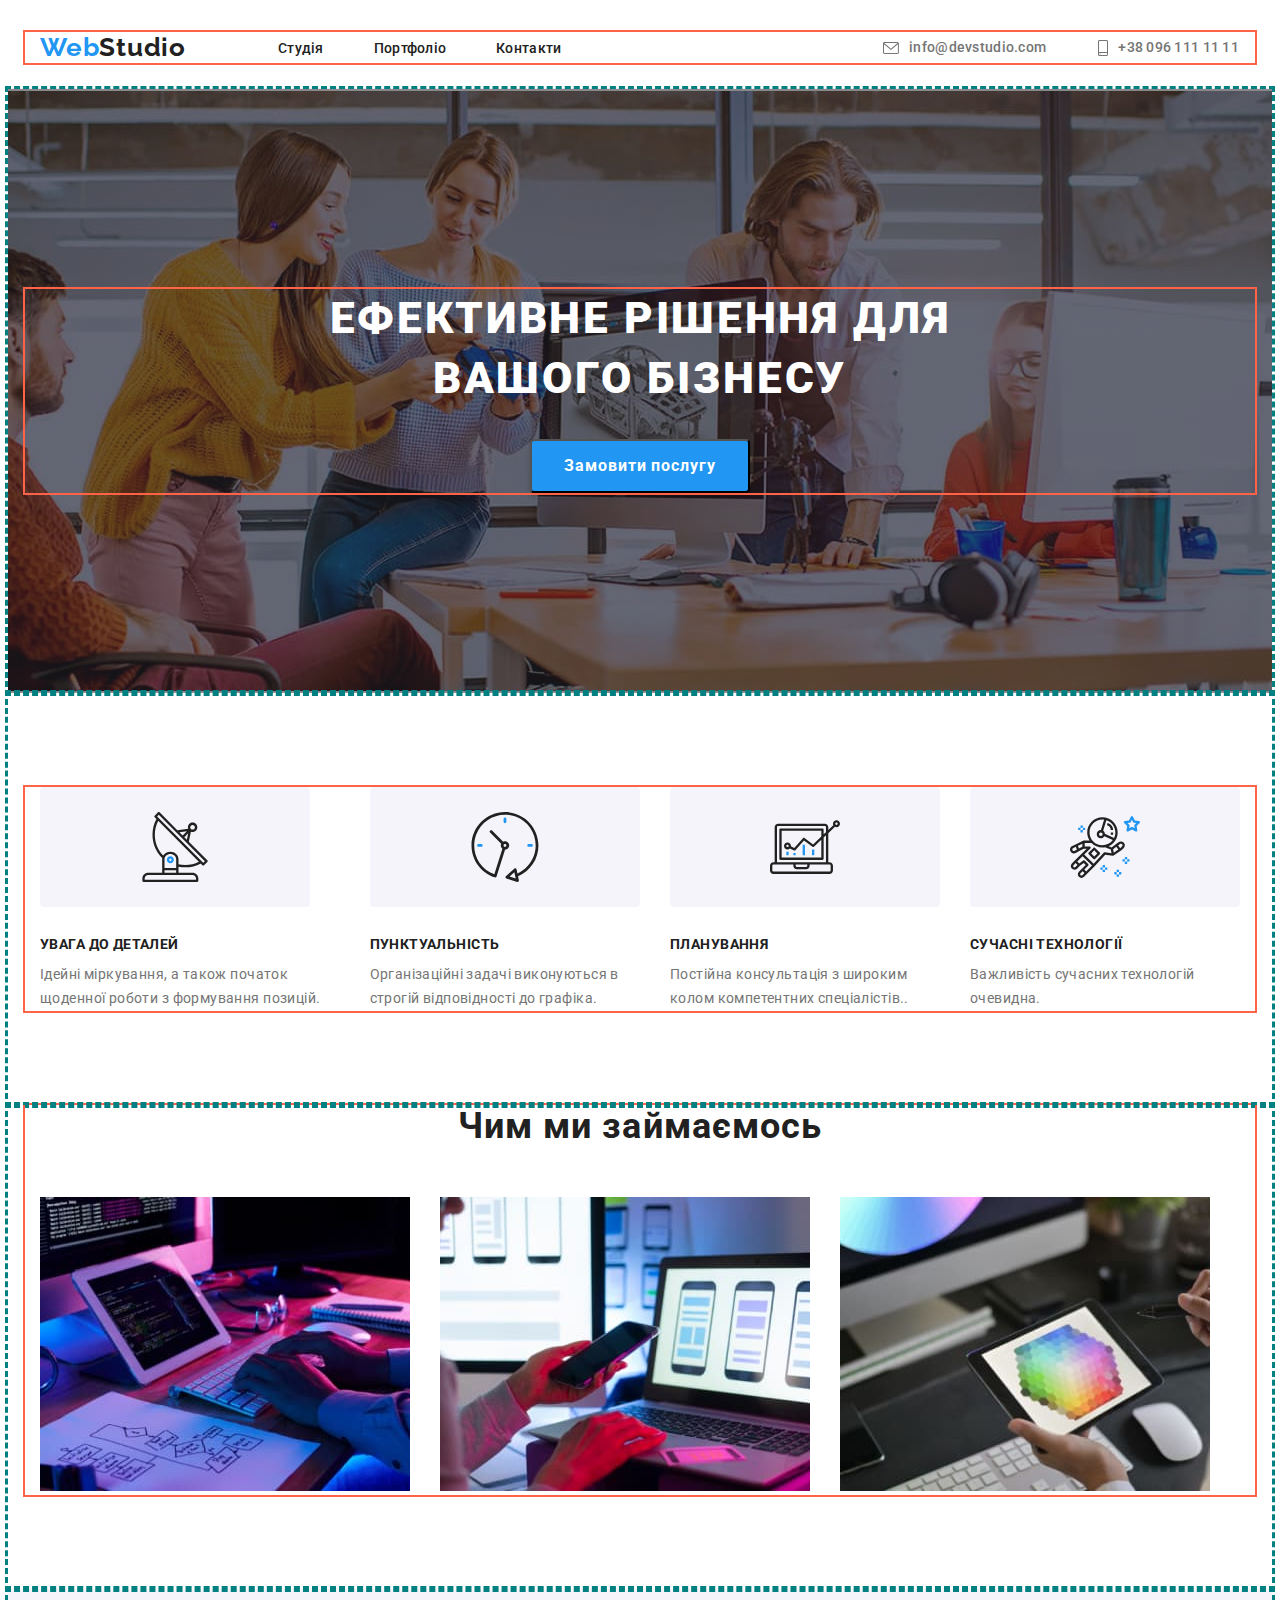
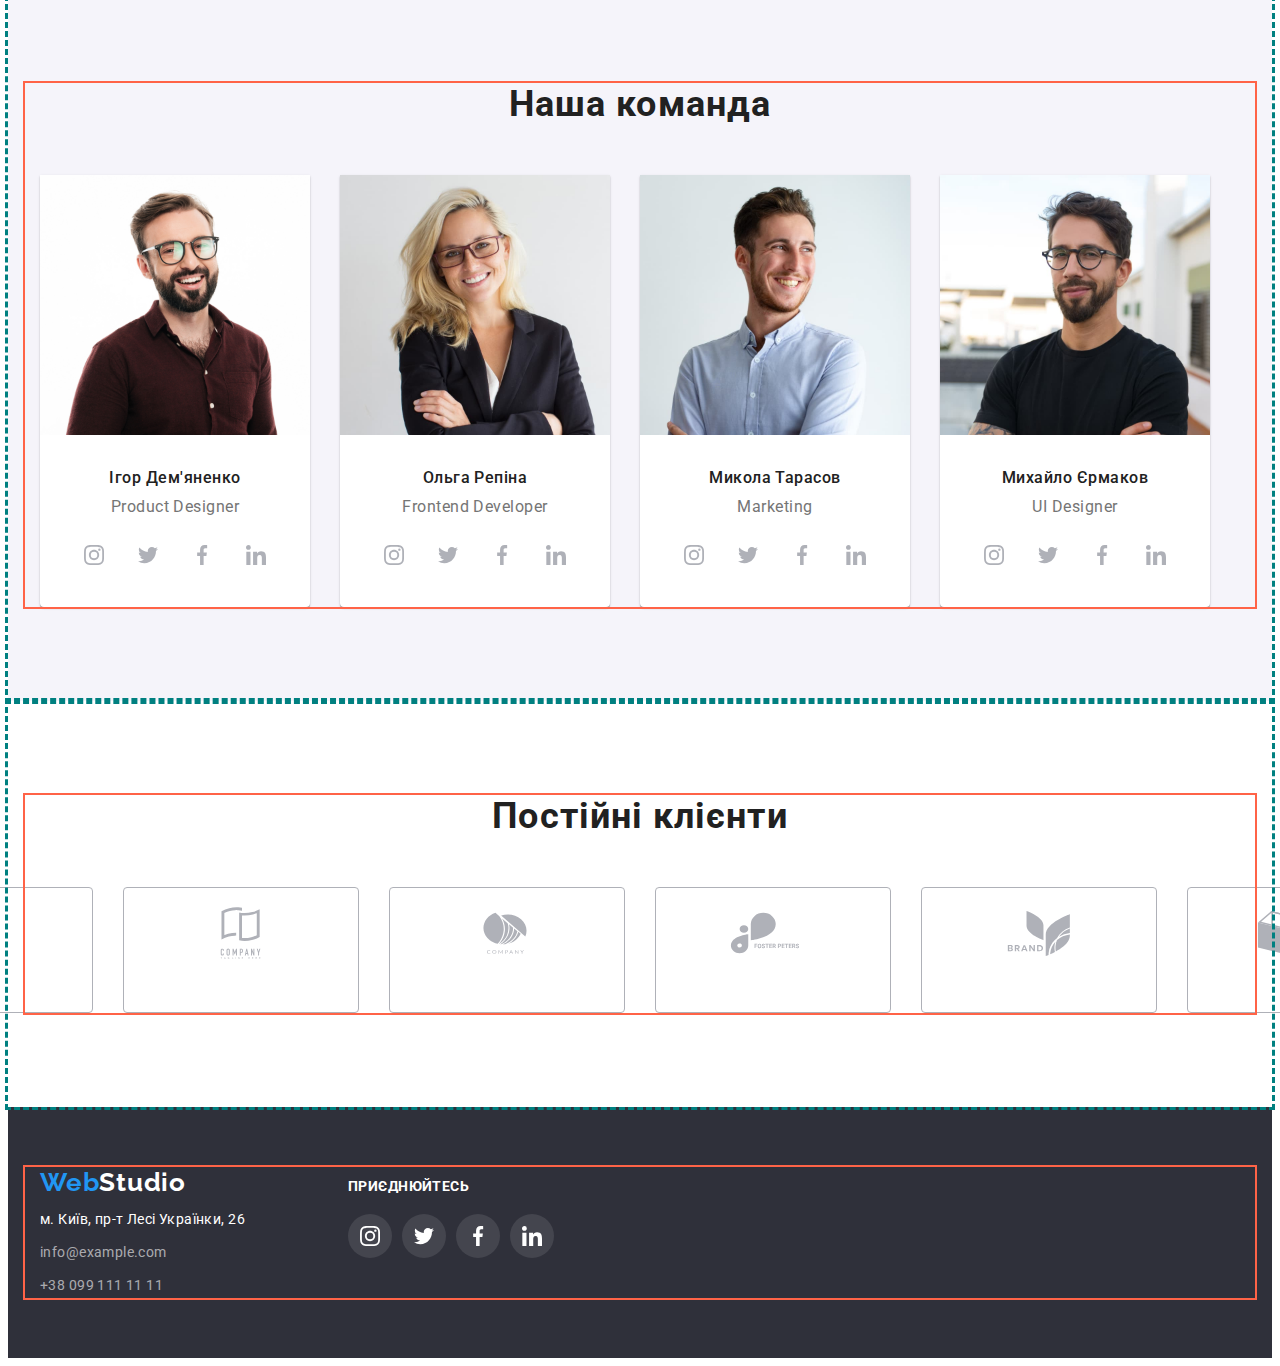
<file: index.html>
<!DOCTYPE html>
<html lang="uk">
<head>
    <meta charset="UTF-8">
    <meta http-equiv="X-UA-Compatible" content="IE=edge">
    <meta name="viewport" content="width=device-width, initial-scale=1.0">
    <title lang="en">WebStudio</title>
    <link rel="stylesheet" href="https://cdnjs.cloudflare.com/ajax/libs/modern-normalize/1.1.0/modern-normalize.min.css"
        integrity="sha512-wpPYUAdjBVSE4KJnH1VR1HeZfpl1ub8YT/NKx4PuQ5NmX2tKuGu6U/JRp5y+Y8XG2tV+wKQpNHVUX03MfMFn9Q=="
        crossorigin="anonymous" referrerpolicy="no-referrer" />
    <link rel="preconnect" href="https://fonts.googleapis.com">
    <link rel="preconnect" href="https://fonts.gstatic.com" crossorigin>
    <link href="https://fonts.googleapis.com/css2?family=Raleway:wght@400;500;700&family=Roboto:wght@400;500;700;900&display=swap" rel="stylesheet">
    <link rel="stylesheet" href="./css/class.css">
</head>
<body>
    <!--Шапка сайту-->
    <header class="header">

        <div class="container">
            <nav class="header-nav main-nav">
                <a href="./index.html" class="header-logo logo link">Web<span>Studio</span></a>
            
                <ul class="header-nav-list list">
                    <li class="header-nav-item"><a href="./index.html" class="header-nav-link link">Студія</a></li>
                    <li class="header-nav-item"><a href="./portfolio.html" class="header-nav-link link">Портфоліо</a></li>
                    <li class="header-nav-item"><a href="" class="header-nav-link link">Контакти</a></li>
                </ul>
            
                <ul class="header-contact-list list">
                    <li class="header-contact-item"><a href="mailto:info@devstudio.com" class="header-contact-link link">
                            <svg class="mail-icon" width="16" height="12">
                            <use href="./image/symbol-defs.svg#icon-envelope"></use>
                            </svg>
                            info@devstudio.com</a> </li>
                    <li class="header-contact-item"><a href="tel:+380961111111" class="header-contact-link link">
                        <svg class="phone-icon" width="10" height="16">
                            <use href="./image/symbol-defs.svg#icon-smartphone"></use>
                        </svg>
                        +38 096 111 11 11</a>
                    </li>
                </ul>
            
            </nav>
        </div>

    </header>
    
    <!--Унікальний зміст сторінки-->
    <main>
        <!--Герой-->
        <section class="hero">
           <div class="container">
                    <h1 class="hero-title">ЕФЕКТИВНЕ РІШЕННЯ ДЛЯ ВАШОГО БІЗНЕСУ</h1>
                    <button type="button" class="hero-btn btn">Замовити послугу</button>
           </div>
        </section>

        <!--Переваги-->
        <section class="features section">
            <!--Прихований h2 для пошукових систем та асистивних сервісів-->
            <h2 class="visually-hidden">Переваги компанії</h2>

            <div class="container">
                <ul class="features-list list">
                    <li class="features-list-item">
                        <div class="icon-wrap">
                            <svg class="features-icon" width="70px" height="70px">
                                <use href="./image/symbol-defs.svg#icon-antena"></use>
                            </svg>
                        </div>
                        
                        
                        <h3 class="features-item-title">УВАГА ДО ДЕТАЛЕЙ</h3>
                        <p class="features-item-text">Ідейні міркування, а також початок щоденної роботи з формування позицій.</p>
                    </li>
                
                    <li class="features-list-item">
                        <div class="icon-wrap">
                            <svg class="features-icon" width="70px" height="70px">
                                <use href="./image/symbol-defs.svg#icon-clock"></use>
                            </svg>
                        </div>
                        
                        <h3 class="features-item-title">Пунктуальність</h3>
                        <p class="features-item-text">Організаційні задачі виконуються в строгій відповідності до графіка.</p>
                    </li>
                
                    <li class="features-list-item">
                        <div class="icon-wrap">
                            <svg class="features-icon" width="70px" height="70px">
                                <use href="./image/symbol-defs.svg#icon-diagram"></use>
                            </svg>
                        </div>
                        
                        <h3 class="features-item-title">Планування</h3>
                        <p class="features-item-text">Постійна консультація з широким колом компетентних спеціалістів..</p>
                    </li>
                
                    <li class="features-list-item">
                        <div class="icon-wrap">
                            <svg class="features-icon" width="70px" height="70px">
                                <use href="./image/symbol-defs.svg#icon-astronaut"></use>
                            </svg>
                        </div>
                        
                        
                        <h3 class="features-item-title">Сучасні технології</h3>
                        <p class="features-item-text">Важливість сучасних технологій очевидна.</p>
                    </li>
                </ul>
            </div>

        </section>

        <!--Чим займаємось-->
        <section class="work section">
          <div class="container">
                <h2 class="work-title title">Чим ми займаємось</h2>
                
                <ul class="work-list list">
                    <li class="work-list-item">
                        <a href="">
                            <img src="./image/img1.jpg" alt="Працівник набирає код" width="370" class="work-list-img" />
                        </a>
                    </li>
                
                    <li class="work-list-item">
                        <a href="">
                            <img src="./image/img2.jpg" alt="Працівник звіряється з смартфоном" width="370" class="work-list-img" />
                        </a>
                    </li>
                
                    <li class="work-list-item">
                        <a href="">
                            <img src="./image/img3.jpg" alt="Працівник обирає колір" width="370" class="work-list-img" />
                        </a>
                    </li>
                </ul>

          </div>
        </section>

        <!--Наша команда-->
        <section class="team section">
          <div class="container">
                <h2 class="team-title title">Наша команда</h2>
                
                <ul class="team-list list">
                    <li class="team-list-item">
                        <a href="">
                            <img src="./image/ihor.jpg" alt="Ігор Дем'яненко" width="270" class="team-list-img" />
                        </a>
                        <div class="team-content">
                            <h3 class="team-list-title">Ігор Дем'яненко</h3>
                            <p lang="en" class="team-list-text">Product Designer</p>

                            <ul class="team-soc-links list">
                                <li class="team-soc-item">
                                    <a class="soc-link link" href="">
                                        <svg class="soc-icon" width="20" height="20">
                                            <use href="./image/symbol-defs.svg#icon-instagram"></use>
                                        </svg>
                                    </a>
                                </li>

                                <li class="team-soc-item">
                                    <a class="soc-link link" href="">
                                        <svg class="soc-icon" width="20" height="20">
                                            <use href="./image/symbol-defs.svg#icon-twitter"></use>
                                        </svg>
                                    </a>
                                </li>

                                <li class="team-soc-item">
                                    <a class="soc-link link" href="">
                                        <svg class="soc-icon" width="20" height="20">
                                            <use href="./image/symbol-defs.svg#icon-facebook"></use>
                                        </svg>
                                    </a>
                                </li>

                                <li class="team-soc-item">
                                    <a class="soc-link link" href="">
                                        <svg class="soc-icon" width="20" height="20">
                                            <use href="./image/symbol-defs.svg#icon-linkedin"></use>
                                        </svg>
                                    </a>
                                </li>
                            </ul>
                        </div>
                    </li>
                
                    <li class="team-list-item">
                        <a href="">
                            <img src="./image/olga.jpg" alt="Ольга Репіна" width="270" class="team-list-img" />
                        </a>
                        <div class="team-content">
                            <h3 class="team-list-title">Ольга Репіна</h3>
                            <p lang="en" class="team-list-text">Frontend Developer</p>

                            <ul class="team-soc-links list">
                                <li class="team-soc-item">
                                    <a class="soc-link link" href="">
                                        <svg class="soc-icon" width="20" height="20">
                                            <use href="./image/symbol-defs.svg#icon-instagram"></use>
                                        </svg>
                                    </a>
                                </li>
                            
                                <li class="team-soc-item">
                                    <a class="soc-link link" href="">
                                        <svg class="soc-icon" width="20" height="20">
                                            <use href="./image/symbol-defs.svg#icon-twitter"></use>
                                        </svg>
                                    </a>
                                </li>
                            
                                <li class="team-soc-item">
                                    <a class="soc-link link" href="">
                                        <svg class="soc-icon" width="20" height="20">
                                            <use href="./image/symbol-defs.svg#icon-facebook"></use>
                                        </svg>
                                    </a>
                                </li>
                            
                                <li class="team-soc-item">
                                    <a class="soc-link link" href="">
                                        <svg class="soc-icon" width="20" height="20">
                                            <use href="./image/symbol-defs.svg#icon-linkedin"></use>
                                        </svg>
                                    </a>
                                </li>
                            </ul>
                        </div>
                    </li>
                
                    <li class="team-list-item">
                        <a href="">
                            <img src="./image/nikolai.jpg" alt="Микола Тарасов" width="270" class="team-list-img" />
                        </a>
                        <div class="team-content">
                            <h3 class="team-list-title">Микола Тарасов</h3>
                            <p lang="en" class="team-list-text">Marketing</p>

                            <ul class="team-soc-links list">
                                <li class="team-soc-item">
                                    <a class="soc-link link" href="">
                                        <svg class="soc-icon" width="20" height="20">
                                            <use href="./image/symbol-defs.svg#icon-instagram"></use>
                                        </svg>
                                    </a>
                                </li>
                            
                                <li class="team-soc-item">
                                    <a class="soc-link link" href="">
                                        <svg class="soc-icon" width="20" height="20">
                                            <use href="./image/symbol-defs.svg#icon-twitter"></use>
                                        </svg>
                                    </a>
                                </li>
                            
                                <li class="team-soc-item">
                                    <a class="soc-link link" href="">
                                        <svg class="soc-icon" width="20" height="20">
                                            <use href="./image/symbol-defs.svg#icon-facebook"></use>
                                        </svg>
                                    </a>
                                </li>
                            
                                <li class="team-soc-item">
                                    <a class="soc-link link" href="">
                                        <svg class="soc-icon" width="20" height="20">
                                            <use href="./image/symbol-defs.svg#icon-linkedin"></use>
                                        </svg>
                                    </a>
                                </li>
                            </ul>
                        </div>
                    </li>
                
                    <li class="team-list-item">
                        <a href="">
                            <img src="./image/mikhail.jpg" alt="Михайло Єрмаков" width="270" class="team-list-img" />
                        </a>
                        <div class="team-content">
                            <h3 class="team-list-title">Михайло Єрмаков</h3>
                            <p lang="en" class="team-list-text">UI Designer</p>

                            <ul class="team-soc-links list">
                                <li class="team-soc-item">
                                    <a class="soc-link link" href="">
                                        <svg class="soc-icon" width="20" height="20">
                                            <use href="./image/symbol-defs.svg#icon-instagram"></use>
                                        </svg>
                                    </a>
                                </li>
                            
                                <li class="team-soc-item">
                                    <a class="soc-link link" href="">
                                        <svg class="soc-icon" width="20" height="20">
                                            <use href="./image/symbol-defs.svg#icon-twitter"></use>
                                        </svg>
                                    </a>
                                </li>
                            
                                <li class="team-soc-item">
                                    <a class="soc-link link" href="">
                                        <svg class="soc-icon" width="20" height="20">
                                            <use href="./image/symbol-defs.svg#icon-facebook"></use>
                                        </svg>
                                    </a>
                                </li>
                            
                                <li class="team-soc-item">
                                    <a class="soc-link link" href="">
                                        <svg class="soc-icon" width="20" height="20">
                                            <use href="./image/symbol-defs.svg#icon-linkedin"></use>
                                        </svg>
                                    </a>
                                </li>
                            </ul>
                        </div>
                    </li>

                </ul>
                </section>
          </div>
    </main>

    <!-- Клієнти -->
    <section class="clients">
        <div class="container">

            <h2 class="title clients-title">Постійні клієнти</h2>

            <ul class="clients-list list">
                <li class="clients-item">
                   <a href="" class="clients-link link">
                       <svg width="106" height="60">
                           <use href="./image/symbol-defs.svg#icon-logo-1"></use>
                       </svg>

                   </a> 
                </li>

                <li class="clients-item">
                    <a href="" class="clients-link link">
                        <svg width="106" height="60">
                            <use href="./image/symbol-defs.svg#icon-logo-2"></use>
                        </svg>
                    
                    </a>
                </li>

                <li class="clients-item">
                <a href="" class="clients-link link">
                    <svg width="106" height="60">
                        <use href="./image/symbol-defs.svg#icon-logo-3"></use>
                    </svg>
                
                </a>
                </li>

                <li class="clients-item">
                    <a href="" class="clients-link link">
                        <svg width="106" height="60">
                            <use href="./image/symbol-defs.svg#icon-logo-4"></use>
                        </svg>
                    
                    </a>
                </li>

                <li class="clients-item">
                    <a href="" class="clients-link link">
                        <svg width="106" height="60">
                            <use href="./image/symbol-defs.svg#icon-logo-5"></use>
                        </svg>
                    
                    </a>
                </li>

                <li class="clients-item">
                    <a href="" class="clients-link link">
                        <svg width="106" height="60">
                            <use href="./image/symbol-defs.svg#icon-logo-6"></use>
                        </svg>
                    
                    </a>
                </li>
            </ul>

        </div>
    </section>



    <!--Футер-->
    <footer class="footer">
        <div class="container">
           <div class="adress-wrap">
                <a href="./index.html" class="footer-logo logo link">Web<span>Studio</span></a>
                
                <address class="footer-address">
                    <ul class="footer-address-list list">
                        <li class="footer-adress-item"><a href="https://goo.gl/maps/9QSy9gMF1e2DrDDg9" target="_blank"
                                class="footer-list-text link">м. Київ, пр-т Лесі Українки, 26</a></li>
                        <li class="footer-adress-item"><a href="mailto:info@example.com"
                                class="footer-list-link link">info@example.com</a></li>
                        <li class="footer-adress-item"><a href="tel:+380991111111" class="footer-list-link link">+38 099 111 11 11</a>
                        </li>
                    </ul>
                </address>
           </div>

        <div class="soc-links-wrap">
            <p class="links-title">приєднюйтесь</p>
        
            <ul class="team-soc-links list">
                <li class="team-soc-item">
                    <a class="soc-link link" href="">
                        <svg class="soc-icon" width="20" height="20">
                            <use href="./image/symbol-defs.svg#icon-instagram"></use>
                        </svg>
                    </a>
                </li>
        
                <li class="team-soc-item">
                    <a class="soc-link link" href="">
                        <svg class="soc-icon" width="20" height="20">
                            <use href="./image/symbol-defs.svg#icon-twitter"></use>
                        </svg>
                    </a>
                </li>
        
                <li class="team-soc-item">
                    <a class="soc-link link" href="">
                        <svg class="soc-icon" width="20" height="20">
                            <use href="./image/symbol-defs.svg#icon-facebook"></use>
                        </svg>
                    </a>
                </li>
        
                <li class="team-soc-item">
                    <a class="soc-link link" href="">
                        <svg class="soc-icon" width="20" height="20">
                            <use href="./image/symbol-defs.svg#icon-linkedin"></use>
                        </svg>
                    </a>
                </li>
            </ul>
        </div>
        </div>

        
    </footer>
</body>
</html>
</file>
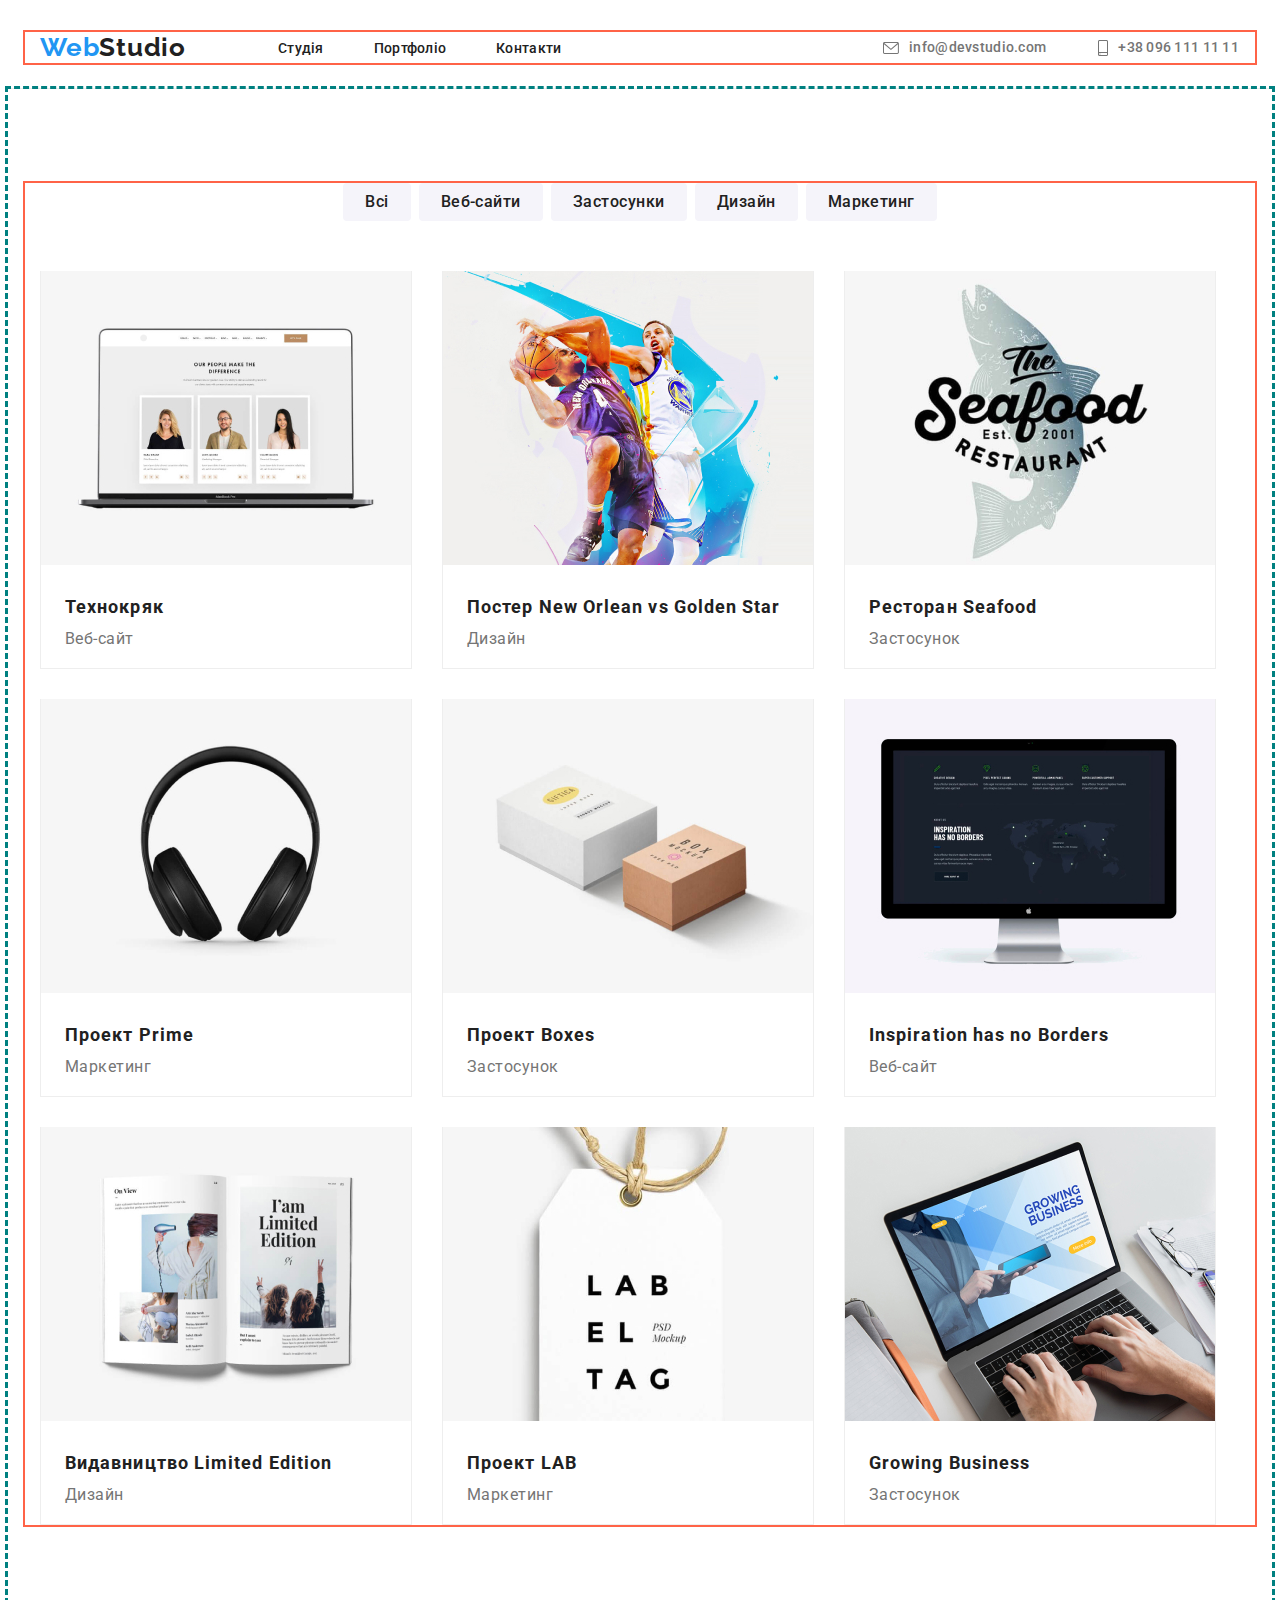
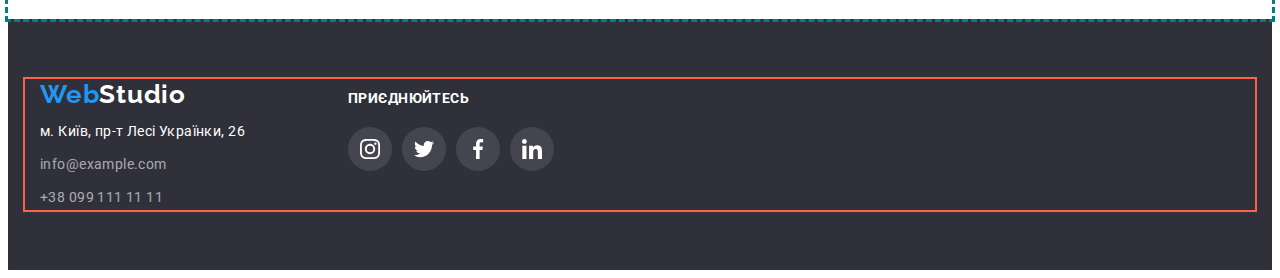
<file: portfolio.html>
<!DOCTYPE html>
<html lang="uk">
<head>
    <meta charset="UTF-8">
    <meta http-equiv="X-UA-Compatible" content="IE=edge">
    <meta name="viewport" content="width=device-width, initial-scale=1.0">
    <title lang="en">Portfolio</title>
    <link rel="stylesheet" href="https://cdnjs.cloudflare.com/ajax/libs/modern-normalize/1.1.0/modern-normalize.min.css"
        integrity="sha512-wpPYUAdjBVSE4KJnH1VR1HeZfpl1ub8YT/NKx4PuQ5NmX2tKuGu6U/JRp5y+Y8XG2tV+wKQpNHVUX03MfMFn9Q=="
        crossorigin="anonymous" referrerpolicy="no-referrer" />
    <link rel="preconnect" href="https://fonts.googleapis.com">
    <link rel="preconnect" href="https://fonts.gstatic.com" crossorigin>
    <link href="https://fonts.googleapis.com/css2?family=Raleway:wght@400;500;700&family=Roboto:wght@400;500;700;900&display=swap" rel="stylesheet">
    <link rel="stylesheet" href="./css/class.css">
</head>
<body>
    <!--Шапка сайту-->
    <header class="header">
    
        <div class="container">
            <nav class="header-nav main-nav">
                <a href="./index.html" class="header-logo logo link">Web<span>Studio</span></a>
    
                <ul class="header-nav-list list">
                    <li class="header-nav-item"><a href="./index.html" class="header-nav-link link">Студія</a></li>
                    <li class="header-nav-item"><a href="./portfolio.html" class="header-nav-link link">Портфоліо</a></li>
                    <li class="header-nav-item"><a href="" class="header-nav-link link">Контакти</a></li>
                </ul>
    
                <ul class="header-contact-list list">
                    <li class="header-contact-item"><a href="mailto:info@devstudio.com" class="header-contact-link link">
                            <svg class="mail-icon" width="16" height="12">
                                <use href="./image/symbol-defs.svg#icon-envelope"></use>
                            </svg>
                            info@devstudio.com</a> </li>
                    <li class="header-contact-item"><a href="tel:+380961111111" class="header-contact-link link">
                            <svg class="phone-icon" width="10" height="16">
                                <use href="./image/symbol-defs.svg#icon-smartphone"></use>
                            </svg>
                            +38 096 111 11
                            11</a>
                    </li>
                </ul>
    
            </nav>
        </div>
    
    </header>

    <!-- Роботи -->
    <section class="gallery">
        <h2 class="visually-hidden">Приклади робіт</h2>

        
        <div class="container">
            <!-- Філтр-кнопки -->
            <ul class="gallery-filter list">
                <li class="gallery-filter-item">
                    <button type="button" class="gallery-filter-btn btn">Всі</button>
                </li>
            
                <li class="gallery-filter-item">
                    <button type="button" class="gallery-filter-btn btn">Веб-сайти</button>
                </li>
            
                <li class="gallery-filter-item">
                    <button type="button" class="gallery-filter-btn btn">Застосунки</button>
                </li>
            
                <li class="gallery-filter-item">
                    <button type="button" class="gallery-filter-btn btn">Дизайн</button>
                </li>
            
                <li class="gallery-filter-item">
                    <button type="button" class="gallery-filter-btn btn">Маркетинг</button>
                </li>
            
            </ul>


            <!-- Галерея -->
            <ul class="gallery-list list">
                <li class="gallery-list-item">
                    <a href="" target="_blank" class="link">
                        <img src="./image/tehno-kriak.jpg" alt="Проект Технокряк" width="370">
                        <div class="gallery-list-content">
                            <h3 class="gallery-list-title">Технокряк</h3>
                            <p class="gallery-list-text">Веб-сайт</p>
                        </div>
                    </a>
                </li>
            
                <li class="gallery-list-item">
                    <a href="" target="_blank" class="link">
                        <img src="./image/nv-gs-poster.jpg" alt="Постер New Orlean" width="370">
                        <div class="gallery-list-content">
                            <h3 class="gallery-list-title">Постер New Orlean vs Golden Star</h3>
                            <p class="gallery-list-text">Дизайн</p>
                        </div>
                    </a>
                </li>
            
                <li class="gallery-list-item">
                    <a href="" target="_blank" class="link">
                        <img src="./image/seafood.jpg" alt="Ресторан Seafood" width="370">
                        <div class="gallery-list-content">
                            <h3 class="gallery-list-title">Ресторан Seafood</h3>
                            <p class="gallery-list-text">Застосунок</p>
                        </div>
                    </a>
                </li>
            
                <li class="gallery-list-item">
                    <a href="" target="_blank" class="link">
                        <img src="./image/prime.jpg" alt="Проект Prime" width="370">
                       <div class="gallery-list-content">
                            <h3 class="gallery-list-title">Проект Prime</h3>
                            <p class="gallery-list-text">Маркетинг</p>
                       </div>
                    </a>
                </li>
            
                <li class="gallery-list-item">
                    <a href="" target="_blank" class="link">
                        <img src="./image/boxes.jpg" alt="Проект Boxes" width="370">
                        <div class="gallery-list-content">
                            <h3 class="gallery-list-title">Проект Boxes</h3>
                            <p class="gallery-list-text">Застосунок</p>
                        </div>
                    </a>
                </li>
            
                <li class="gallery-list-item">
                    <a href="" target="_blank" class="link">
                        <img src="./image/inspiration-has-no-borders.jpg" alt="Inspiration has no Borders" width="370">
                        <div class="gallery-list-content">
                            <h3 class="gallery-list-title">Inspiration has no Borders</h3>
                            <p class="gallery-list-text">Веб-сайт</p>
                        </div>
                    </a>
                </li>
            
                <li class="gallery-list-item">
                    <a href="" target="_blank" class="link">
                        <img src="./image/limited-edition.jpg" alt="Видавництво Limited Edition" width="370">
                        <div class="gallery-list-content">
                            <h3 class="gallery-list-title">Видавництво Limited Edition</h3>
                            <p class="gallery-list-text">Дизайн</p>
                        </div>
                    </a>
                </li>
            
                <li class="gallery-list-item">
                    <a href="" target="_blank" class="link">
                        <img src="./image/lab.jpg" alt="Проект LAB" width="370">
                        <div class="gallery-list-content">
                            <h3 class="gallery-list-title">Проект LAB</h3>
                            <p class="gallery-list-text">Маркетинг</p>
                        </div>
                    </a>
                </li>
            
                <li class="gallery-list-item">
                  <a href="" target="_blank" class="link">
                      <img src="./image/growing-business.jpg" alt="Проект Growing Business" width="370">
                      <div class="gallery-list-content">
                          <h3 class="gallery-list-title">Growing Business</h3>
                          <p class="gallery-list-text">Застосунок</p>
                      </div>
                  </a>
                </li>
            </ul>
        </div>
    </section>

       <!--Футер-->
    <footer class="footer">
        <div class="container">
            <div class="adress-wrap">
                <a href="./index.html" class="footer-logo logo link">Web<span>Studio</span></a>
    
                <address class="footer-address">
                    <ul class="footer-address-list list">
                        <li class="footer-adress-item"><a href="https://goo.gl/maps/9QSy9gMF1e2DrDDg9" target="_blank"
                                class="footer-list-text link">м. Київ, пр-т Лесі Українки, 26</a></li>
                        <li class="footer-adress-item"><a href="mailto:info@example.com"
                                class="footer-list-link link">info@example.com</a></li>
                        <li class="footer-adress-item"><a href="tel:+380991111111" class="footer-list-link link">+38 099 111
                                11 11</a>
                        </li>
                    </ul>
                </address>
            </div>
    
            <div class="soc-links-wrap">
                <p class="links-title">приєднюйтесь</p>
    
                <ul class="team-soc-links list">
                    <li class="team-soc-item">
                        <a class="soc-link link" href="">
                            <svg class="soc-icon" width="20" height="20">
                                <use href="./image/symbol-defs.svg#icon-instagram"></use>
                            </svg>
                        </a>
                    </li>
    
                    <li class="team-soc-item">
                        <a class="soc-link link" href="">
                            <svg class="soc-icon" width="20" height="20">
                                <use href="./image/symbol-defs.svg#icon-twitter"></use>
                            </svg>
                        </a>
                    </li>
    
                    <li class="team-soc-item">
                        <a class="soc-link link" href="">
                            <svg class="soc-icon" width="20" height="20">
                                <use href="./image/symbol-defs.svg#icon-facebook"></use>
                            </svg>
                        </a>
                    </li>
    
                    <li class="team-soc-item">
                        <a class="soc-link link" href="">
                            <svg class="soc-icon" width="20" height="20">
                                <use href="./image/symbol-defs.svg#icon-linkedin"></use>
                            </svg>
                        </a>
                    </li>
                </ul>
            </div>
        </div>
    
    
    </footer>
</body>
</html>
</file>
<file: css/class.css>
:root {
  --accent-color: #2196f3;
  --main-text-color: #212121;
  --secondary-text-color: #757575;
  --main-btn-color: #2196f3;
  --secondary-btn-color: #f5f4fa;
  --background-color: #e5e5e5;
  --secondary-background-color: #f5f4fa;
}

span,
p,
h1,
h2,
h3,
h4,
h5,
h6 {
  margin: 0;
  padding: 0;
}

body {
  font-family: "Roboto", sans-serif;
  color: var(--main-text-color);
}
.container {
  margin-left: auto;
  margin-right: auto;
  width: 1200px;
  padding-left: 15px;
  padding-right: 15px;
  outline: 2px solid tomato;
}

section {
  padding-bottom: 94px;
  padding-top: 94px;
  outline: 3px dashed teal;
}

.list {
  list-style: none;
  margin: 0;
  padding: 0;
}
.link {
  text-decoration: none;
  margin: 0;
  padding: 0;
}

.logo {
  font-family: "Raleway";
  font-style: normal;
  font-weight: 700;
  font-size: 26px;
  line-height: 1.2;
  letter-spacing: 0.03em;
  color: var(--accent-color);
  max-width: 145px;
  margin-right: 93px;
}

.btn {
  font-family: inherit;
  font-weight: 700;
  font-size: 16px;
  line-height: 1.88;
  display: flex;
  align-items: center;
  text-align: center;
  letter-spacing: 0.06em;
  cursor: pointer;
}

.title {
  font-weight: 700;
  font-size: 36px;
  line-height: 42px;
  text-align: center;
  letter-spacing: 0.03em;
  color: var(--main-text-color);
}

.visually-hidden {
  position: absolute;
  white-space: nowrap;
  width: 1px;
  height: 1px;
  overflow: hidden;
  border: 0;
  padding: 0;
  clip: rect(0 0 0 0);
  clip-path: inset(50%);
  margin: -1px;
}

/* -----Header------ */

.header {
  padding-top: 24px;
  padding-bottom: 25px;

  border-bottom: 1px solid #ECECEC;
}
.main-nav {
  display: flex;
  align-items: center;
}

.header-logo span {
  color: var(--main-text-color);
  margin-right: 96px;
}

.header-nav-list {
  display: flex;
}

.header-nav-item + .header-nav-item {
  margin-left: 50px;
}

.header-nav-link {
  font-weight: 500;
  font-size: 14px;
  line-height: 1.14;
  letter-spacing: 0.02em;
  color: var(--main-text-color);
}
.header-nav-link:hover,
.header-nav-link:focus {
  color: var(--accent-color);
}

.header-contact-list {
  display: flex;
  margin-left: auto;
}

.header-contact-link {
  display: flex;
  align-items: center;
}

.header-contact-item + .header-contact-item {
  margin-left: 50px;
}

.header-contact-link {
 border: 1px solid transparent;
}

.header-contact-link {
  font-weight: 500;
  font-size: 14px;
  line-height: 1.14;
  letter-spacing: 0.02em;
  color: var(--secondary-text-color);
}

.header-contact-link:hover,
.header-contact-link:focus {
  color: var(--accent-color);
  fill: var(--accent-color);
}

.mail-icon,
.phone-icon {
  margin-right: 10px;
  fill: currentColor;
}

.mail-icon:hover,
.phone-icon:hover {
  fill: currentColor;
}

/* Hero */
/* Тимчасовий фон */
.hero {
  padding-top: 200px;
  padding-bottom: 200px;
  margin: 0 auto;
  max-width: 1600px;

  
  background-image: linear-gradient(to right,
  rgba(47, 48, 58, 0.4),
  rgba(47, 48, 58, 0.4)),
  url(../image/hero-bg.jpg);
  background-repeat: no-repeat;
  background-position: center;
  background-size: 1600px;
background-color: #C4C4C4;
}


.hero-title {
  font-weight: 900;
  font-size: 44px;
  line-height: 1.36;
  text-align: center;
  letter-spacing: 0.06em;
  text-transform: uppercase;
  color: #ffffff;

  max-width: 696px;
  margin-bottom: 30px;
  margin-left: auto;
  margin-right: auto;
}

.hero-btn {
  margin: 0 auto;
  padding: 10px 32px;
  min-width: 200px;

  color: #ffffff;
  background-color: var(--accent-color);
  background: #2196f3;
  box-shadow: 0px 4px 4px rgba(0, 0, 0, 0.15);
  border-radius: 4px;
}

/* Features */

.features-list {
  display: flex;
}

.icon-wrap {
  display: flex;
  justify-content: center;
  align-items: center;
  margin-bottom: 30px;

  width: 270px;
  height: 120px;

  background: #F5F4FA;
  border-radius: 4px;
}

.features-list-item + .features-list-item {
  margin-left: 30px;
}

.features-list-item {
  min-width: 270px;
}


.features-item-title {
  font-weight: 700;
  font-size: 14px;
  line-height: 1.14;
  letter-spacing: 0.03em;
  text-transform: uppercase;
  color: var(--main-text-color);
  margin-bottom: 10px;
}

.features-item-text {
  font-size: 14px;
  line-height: 1.71;
  letter-spacing: 0.03em;
  color: var(--secondary-text-color);
}

/* Work */
.work.section {
  padding-top: 0;
}

.work-title {
  padding-bottom: 50px;
}

.work-list {
  display: flex;
}

.work-list-item:not(:nth-child(3)) {
  margin-right: 30px;
}

/* Team */
.team {
  background-color: var(--secondary-background-color);
}

.team-title {
  margin-bottom: 50px;
}

.team-list {
  display: flex;
  /* на випадок додавання членів команди
  flex-wrap: wrap; */
}

.team-list-item:not(:nth-child(4n)) {
  margin-right: 30px;
}

.team-list-item {
  background: #FFFFFF;
  
  box-shadow: 0px 1px 3px rgba(0, 0, 0, 0.12),
  0px 1px 1px rgba(0, 0, 0, 0.14),
  0px 2px 1px rgba(0, 0, 0, 0.2);
  border-radius: 0px 0px 4px 4px;
}
/* на випадок додавання членів команди
.team-list-item:not(:nth-last-child(-n + 4)) {
  margin-bottom: 50px;
} */


.team-content {
  padding-top: 30px;
  padding-bottom: 30px;
}

.team-list-title {
margin-bottom: 10px;

  font-weight: 500;
  font-size: 16px;
  line-height: 1.18;
  text-align: center;
  letter-spacing: 0.03em;
  color: var(--main-text-color);
}

.team-list-text {
  margin-bottom: 16px;

  font-weight: 400;
  font-size: 16px;
  line-height: 1.18;
  text-align: center;
  letter-spacing: 0.03em;
  color: var(--secondary-text-color);
}

.team-soc-links {
  display: flex;
  justify-content: center;
}

.soc-link {
width: 44px;
height: 44px;
border-radius: 50%;

background-color: #fff;
fill: #AFB1B8;
display: flex;
justify-content: center;
align-items: center;
}

.team-soc-item + .team-soc-item {
  margin-left: 10px;
}


.soc-link:hover,
.soc-link:focus {
  background-color: var(--accent-color);
  fill: #FFFFFF;
}

/* Clients */

.clients-title {
  margin-bottom: 50px;
}

.clients-list {
  display: flex;
  justify-content: center;
}

.clients-item + .clients-item {
  margin-left: 30px;
}

.clients-link {
display: flex;
justify-content: center;
padding: 16px 32px;


  width: 170px;
  height: 92px;

  border: 1px solid #AFB1B8;
  border-radius: 4px;

  fill:#AFB1B8;
}

.clients-link:hover, 
.clients-link:focus {
  border: 1px solid var(--accent-color);
  fill: var(--accent-color);
}

/* Footer */

.footer {
  background-color: #2f303a;
  padding-top: 60px;
  padding-bottom: 60px;
}

.footer .container {
  display: flex;
}

.adress-wrap {
  margin-right: 70px;
}

.soc-links-wrap {
  padding-top: 12px;
}

.footer-logo {
  display: block;
  margin-bottom: 10px;
}

.footer-logo span {
  color: #ffffff;
}

.footer-adress-item:not(:last-child) {
  margin-bottom: 9px;
}

.footer-list-text {
  font-size: 14px;
  font-style: normal;
  line-height: 1.71;
  letter-spacing: 0.03em;
  color: #ffffff;
}

.footer-list-link {
  font-size: 14px;
  font-style: normal;
  line-height: 1.71;
  letter-spacing: 0.03em;
  color: rgba(255, 255, 255, 0.6);
}

.footer-list-link:hover,
.footer-list-link:focus {
  color: var(--accent-color);
}

.links-title {
  font-weight: 700;
  font-size: 14px;
  line-height: 1.14;
  letter-spacing: 0.03em;
  text-transform: uppercase;
  color: #FFFFFF;

  margin-bottom: 20px;
}

.footer .soc-link {
  background-color: rgba(255, 255, 255, 0.1);
  fill: #ffffff;
}

.footer .soc-link:hover,
.footer .soc-link:focus {
  background-color: var(--accent-color);
}
/* ____PAGE PORTFOLIO______ */
/* Gallery */

.gallery-filter {
  display: flex;
  margin-bottom: 50px;
  justify-content: center;
}

.gallery-filter-btn {
padding: 6px 22px;

  background-color: var(--secondary-btn-color);
  border-radius: 4px;
  border-color: var(--secondary-btn-color);
  box-shadow: none;
  border: none;

  font-weight: 500;
  font-size: 16px;
  line-height: 1.6;
  text-align: center;
  letter-spacing: 0.03em;

  color: #212121;
}

.gallery-filter-item + .gallery-filter-item {
  margin-left: 8px;
}

.gallery-filter-btn:hover,
.gallery-filter-btn:focus {
  color: #ffffff;
  background-color: var(--accent-color);
  box-shadow: 0px 3px 1px rgba(0, 0, 0, 0.1),
  0px 1px 2px rgba(0, 0, 0, 0.08),
  0px 2px 2px rgba(0, 0, 0, 0.12);
  border-radius: 4px;
}

.gallery-list {
  display: flex;
  flex-wrap: wrap;
}

.gallery-list-item {
  display: flex;
  justify-content: center;
  width: 370px;
  margin-right: 30px;
  margin-bottom: 30px;

  background: #FFFFFF;
  border: 1px solid #EEEEEE;
  border-top-width: 0;
}

.gallery-list-item:hover,
.gallery-list-item:focus {
  box-shadow: 0px 1px 1px rgba(0, 0, 0, 0.12),
  0px 4px 4px rgba(0, 0, 0, 0.06),
  1px 4px 6px rgba(0, 0, 0, 0.16);
}

.gallery-list-item:nth-child(3n) {
  margin-right: 0;
}

.gallery-list-item:nth-last-child(-n + 3) {
  margin-bottom: 0;
}

.gallery-list-content {
  padding: 20px 24px;
}

.gallery-list-title {
  margin-bottom: 4px;

  font-weight: 700;
  font-size: 18px;
  line-height: 2;
  letter-spacing: 0.06em;
  max-width: 322px;
  color: var(--main-text-color);
}

.gallery-list-text {
  font-size: 16px;
  line-height: 1.88x;
  letter-spacing: 0.03em;
  max-width: 322px;
  color: var(--secondary-text-color);
}
</file>
